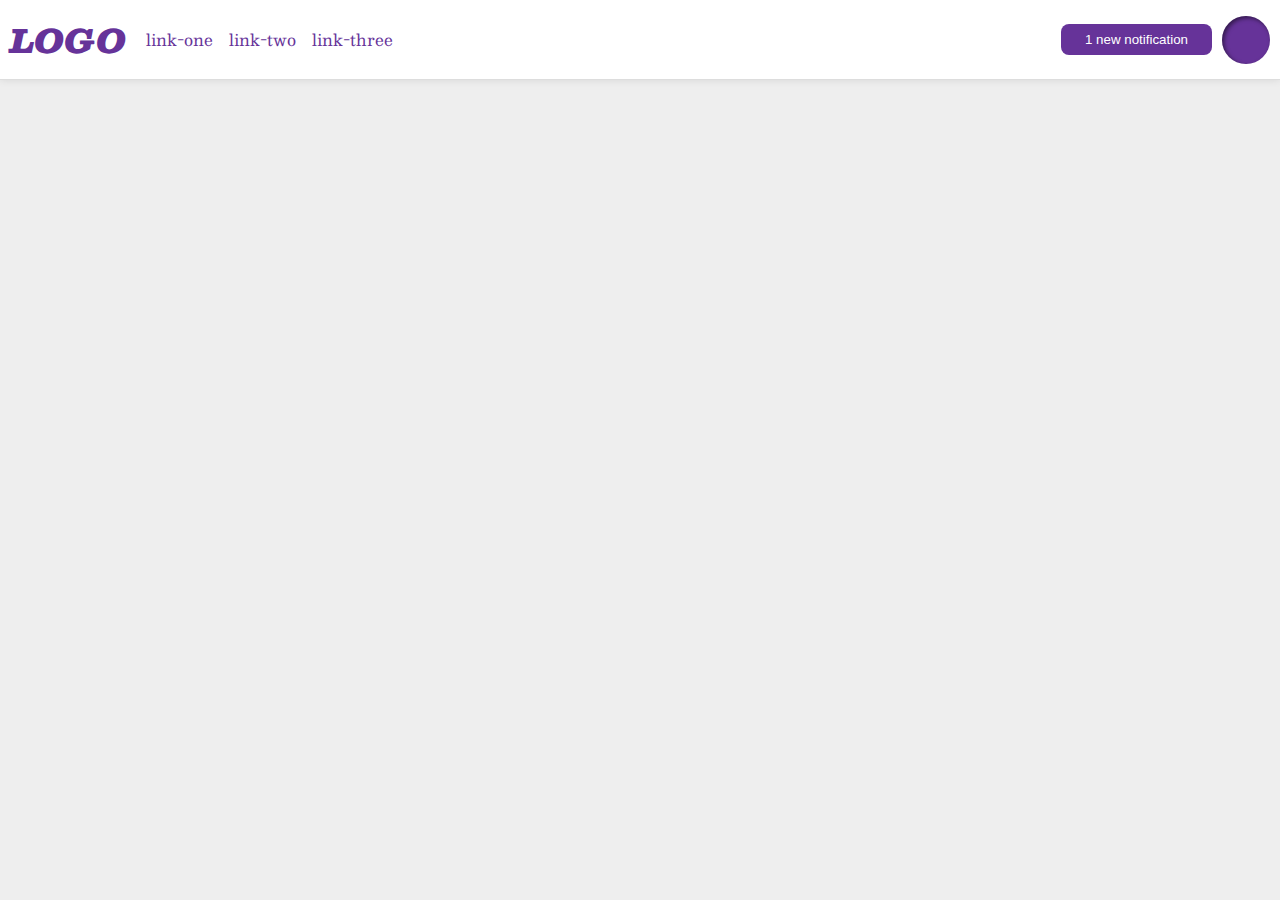
<file: flex/03-flex-header-2/index.html>
<!DOCTYPE html>
<html lang="en">
  <head>
    <meta charset="UTF-8">
    <meta http-equiv="X-UA-Compatible" content="IE=edge">
    <meta name="viewport" content="width=device-width, initial-scale=1.0">
    <title>Flex Header 2</title>
    <link rel="stylesheet" href="style.css">
  </head>
  <body>
    <div class="header">
      <div class="left">
        <div class="logo">
        LOGO
      </div>
      <ul class="links">
        <li><a href="google.com">link-one</a></li>
        <li><a href="google.com">link-two</a></li>
        <li><a href="google.com">link-three</a></li>
      </ul>
      </div>
      
      <div class="right">
        <button class="notifications">
          1 new notification
        </button>
        <div class="profile-image"></div>
      </div>
      
    </div>
  </body>
</html>
</file>
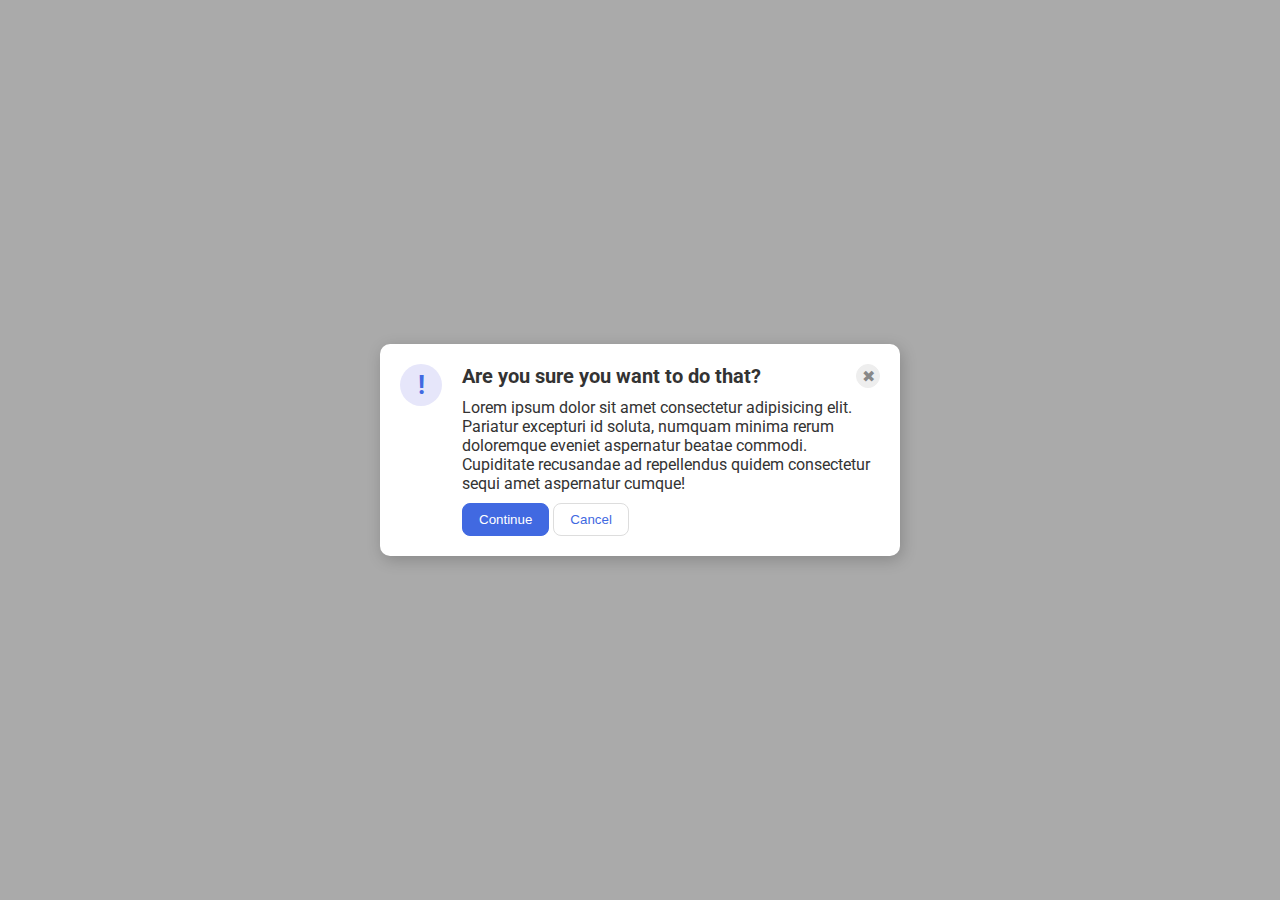
<file: flex/05-flex-modal/index.html>
<!DOCTYPE html>
<html lang="en">
  <head>
    <meta charset="UTF-8">
    <meta http-equiv="X-UA-Compatible" content="IE=edge">
    <meta name="viewport" content="width=device-width, initial-scale=1.0">
    <link rel="stylesheet" href="style.css">
    <title>Modal</title>
  </head>
  <body>
    <div class="modal">
      <div class="icon">!</div>
      <div class="rest">
        <div class="exit">
          <div class="header">Are you sure you want to do that?</div>
          <button class="close-button">✖</button>
        </div>
        
        <div class="text">Lorem ipsum dolor sit amet consectetur adipisicing elit. Pariatur excepturi id soluta, numquam minima rerum doloremque eveniet aspernatur beatae commodi. Cupiditate recusandae ad repellendus quidem consectetur sequi amet aspernatur cumque!</div>
        <button class="continue">Continue</button>
        <button class="cancel">Cancel</button>
      </div>
      
    </div>
  </body>
</html>
</file>
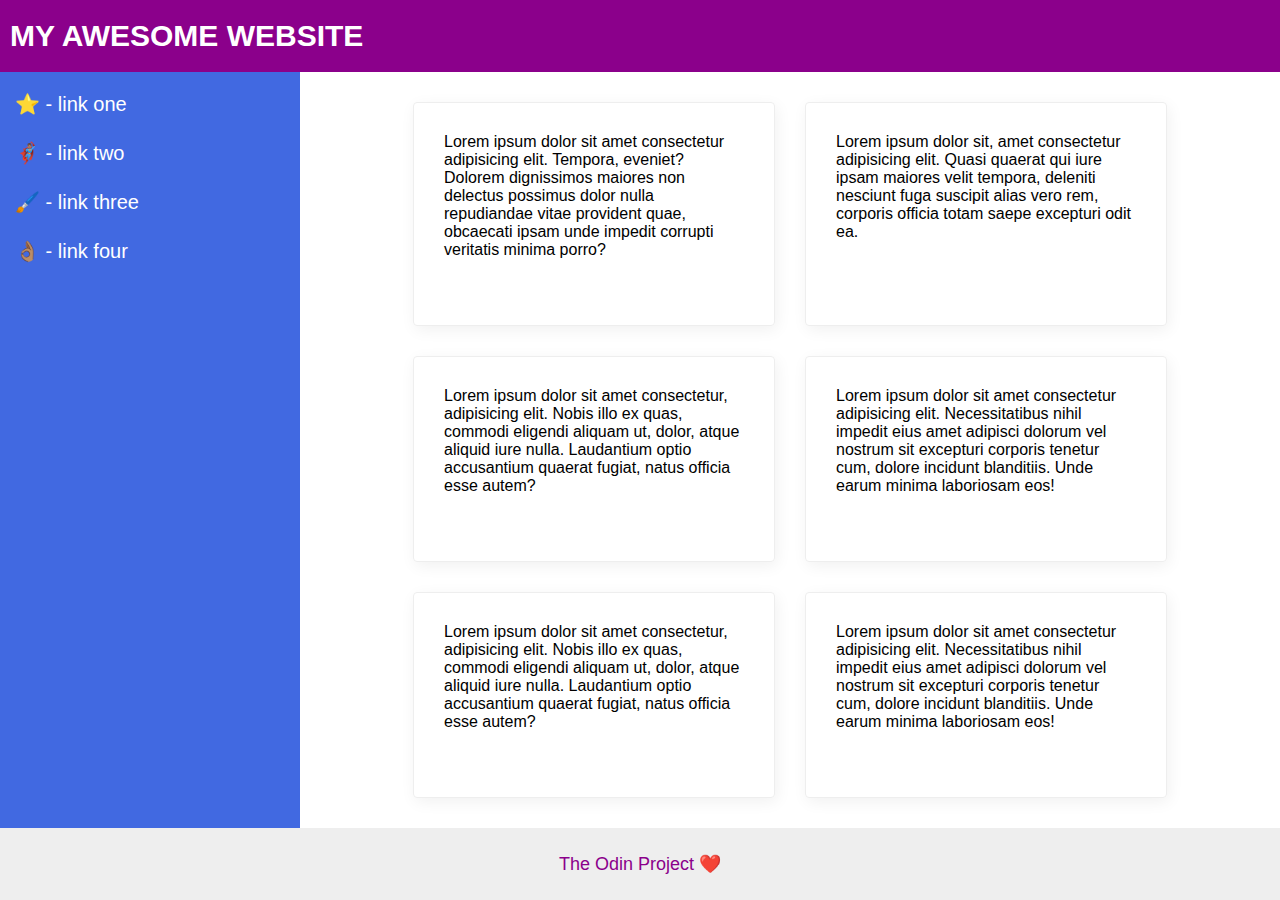
<file: flex/07-flex-layout-2/index.html>
<!DOCTYPE html>
<html lang="en">
  <head>
    <meta charset="UTF-8">
    <meta http-equiv="X-UA-Compatible" content="IE=edge">
    <meta name="viewport" content="width=device-width, initial-scale=1.0">
    <title>The Holy Grail</title>
    <link rel="stylesheet" href="style.css">
  </head>
  <body class="body">
    <div class="header">
      MY AWESOME WEBSITE
    </div>
    
    <div class="middle">
      <div class="sidebar">
        <ul>
          <li><a href="#">⭐ - link one</a></li>
          <li><a href="#">🦸🏽‍♂️ - link two</a></li>
          <li><a href="#">🖌️ - link three</a></li>
          <li><a href="#">👌🏽 - link four</a></li>
        </ul>
      </div>
      
      <div class="cards">
        <div class="card">Lorem ipsum dolor sit amet consectetur adipisicing elit. Tempora, eveniet? Dolorem dignissimos maiores non delectus possimus dolor nulla repudiandae vitae provident quae, obcaecati ipsam unde impedit corrupti veritatis minima porro?</div>
        <div class="card">Lorem ipsum dolor sit, amet consectetur adipisicing elit. Quasi quaerat qui iure ipsam maiores velit tempora, deleniti nesciunt fuga suscipit alias vero rem, corporis officia totam saepe excepturi odit ea.</div>
        <div class="card">Lorem ipsum dolor sit amet consectetur, adipisicing elit. Nobis illo ex quas, commodi eligendi aliquam ut, dolor, atque aliquid iure nulla. Laudantium optio accusantium quaerat fugiat, natus officia esse autem?</div>
        <div class="card">Lorem ipsum dolor sit amet consectetur adipisicing elit. Necessitatibus nihil impedit eius amet adipisci dolorum vel nostrum sit excepturi corporis tenetur cum, dolore incidunt blanditiis. Unde earum minima laboriosam eos!</div>
        <div class="card">Lorem ipsum dolor sit amet consectetur, adipisicing elit. Nobis illo ex quas, commodi eligendi aliquam ut, dolor, atque aliquid iure nulla. Laudantium optio accusantium quaerat fugiat, natus officia esse autem?</div>
        <div class="card">Lorem ipsum dolor sit amet consectetur adipisicing elit. Necessitatibus nihil impedit eius amet adipisci dolorum vel nostrum sit excepturi corporis tenetur cum, dolore incidunt blanditiis. Unde earum minima laboriosam eos!</div>
      </div>
      
      
    </div>
    
    
    <div class="footer">
      The Odin Project ❤️
    </div>
  </body>
</html>
</file>
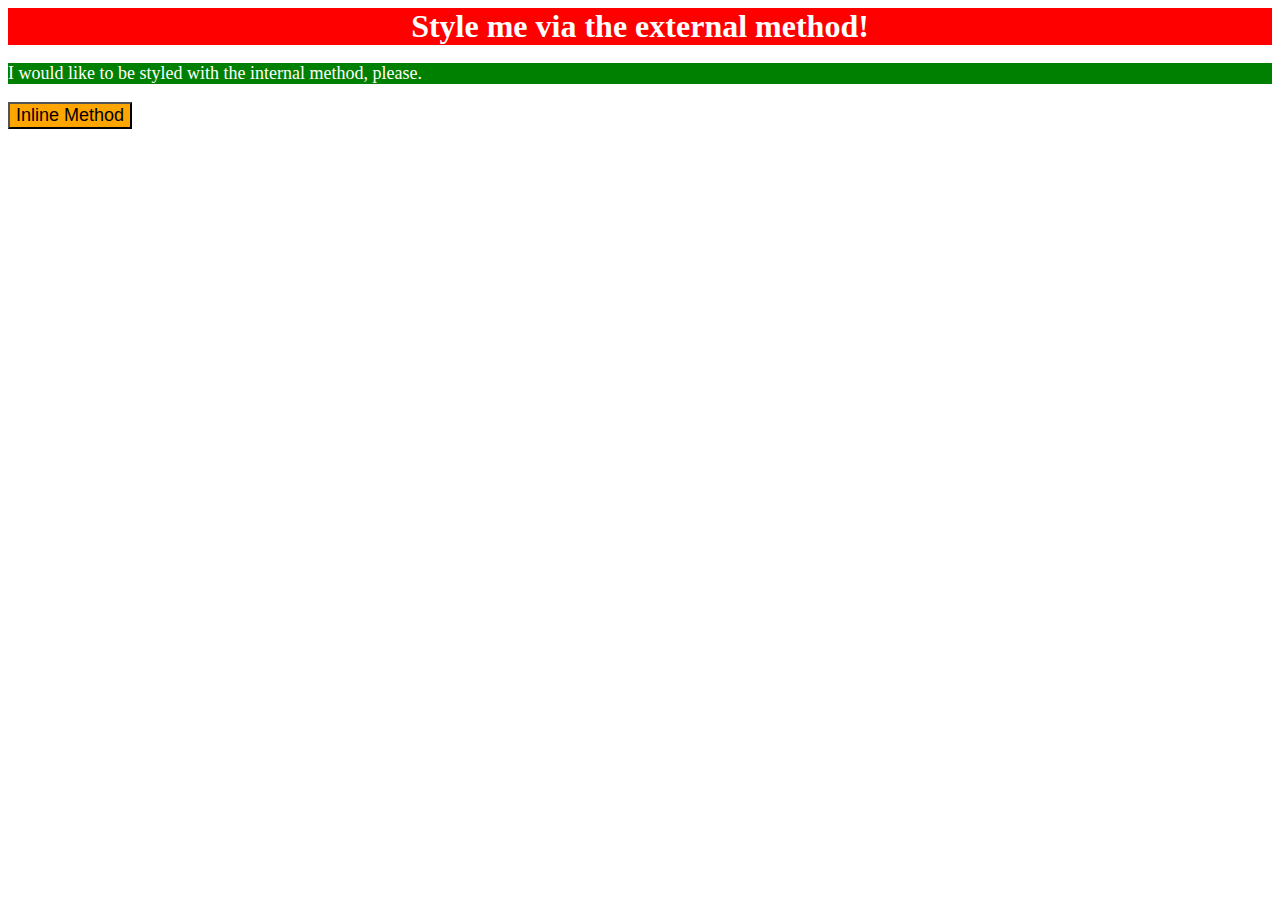
<file: foundations/01-css-methods/index.html>
<!DOCTYPE html>
<html lang="en">
  <head>
    <meta charset="UTF-8">
    <meta http-equiv="X-UA-Compatible" content="IE=edge">
    <meta name="viewport" content="width=device-width, initial-scale=1.0">
    <title>Methods for Adding CSS</title>
    <link rel="stylesheet" href="styles.css">
    <style>
      p{
        background-color: green;
        color: white;
        font-size: 18px;
      }
    </style>
  </head>
  <body>
    <div>Style me via the external method!</div>
    <p>I would like to be styled with the internal method, please.</p>
    <button style="background-color: orange; font-size: 18px;">Inline Method</button>
  </body>
</html>
</file>
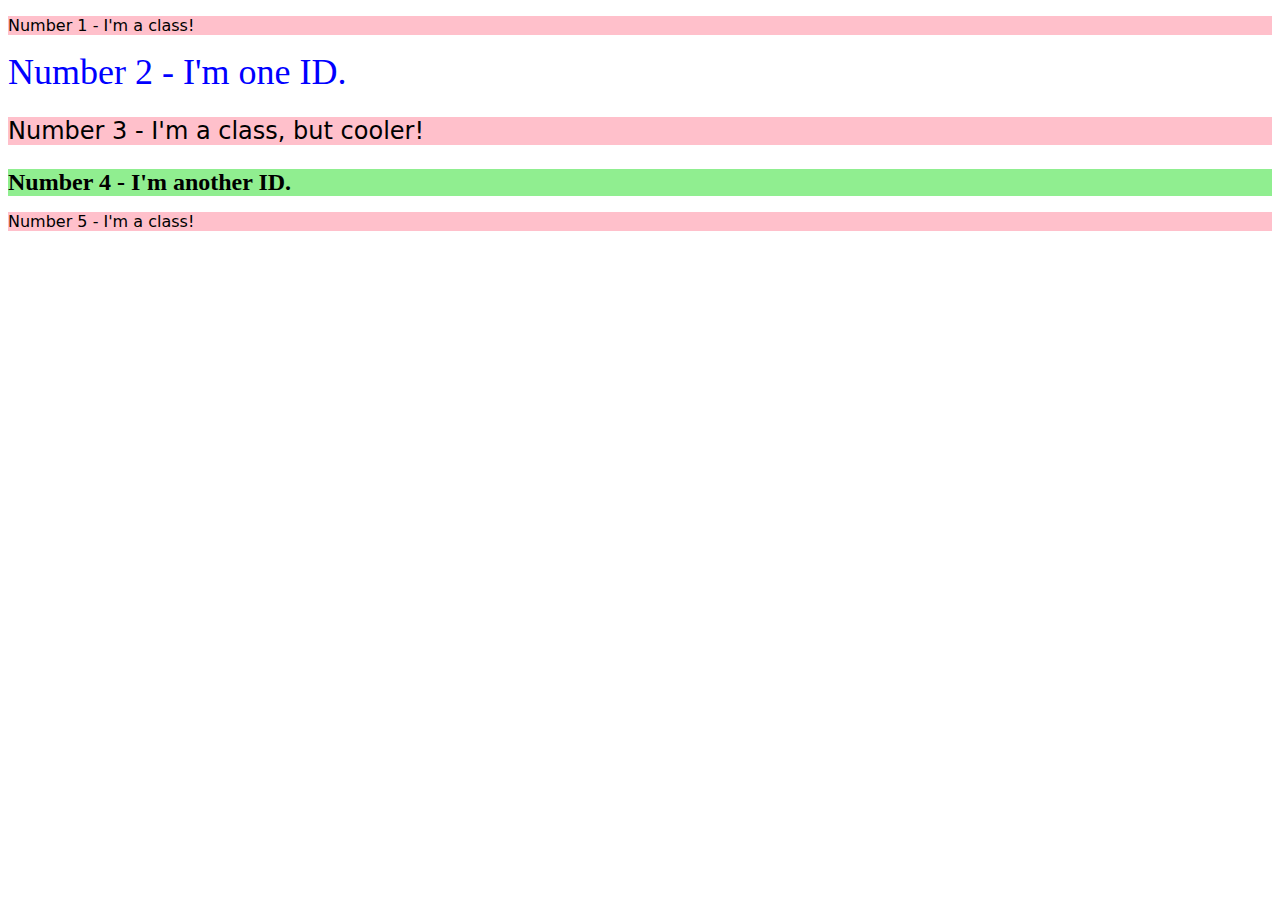
<file: foundations/02-class-id-selectors/index.html>
<!DOCTYPE html>
<html lang="en">
  <head>
    <meta charset="UTF-8">
    <meta http-equiv="X-UA-Compatible" content="IE=edge">
    <meta name="viewport" content="width=device-width, initial-scale=1.0">
    <title>Class and ID Selectors</title>
    <link rel="stylesheet" href="style.css">
  </head>
  <body>
    <p class="odd">Number 1 - I'm a class!</p>
    <div id="id1">Number 2 - I'm one ID.</div>
    <p class="odd cooler">Number 3 - I'm a class, but cooler!</p>
    <div id="id2">Number 4 - I'm another ID.</div>
    <p class="odd">Number 5 - I'm a class!</p>
  </body>
</html>
</file>
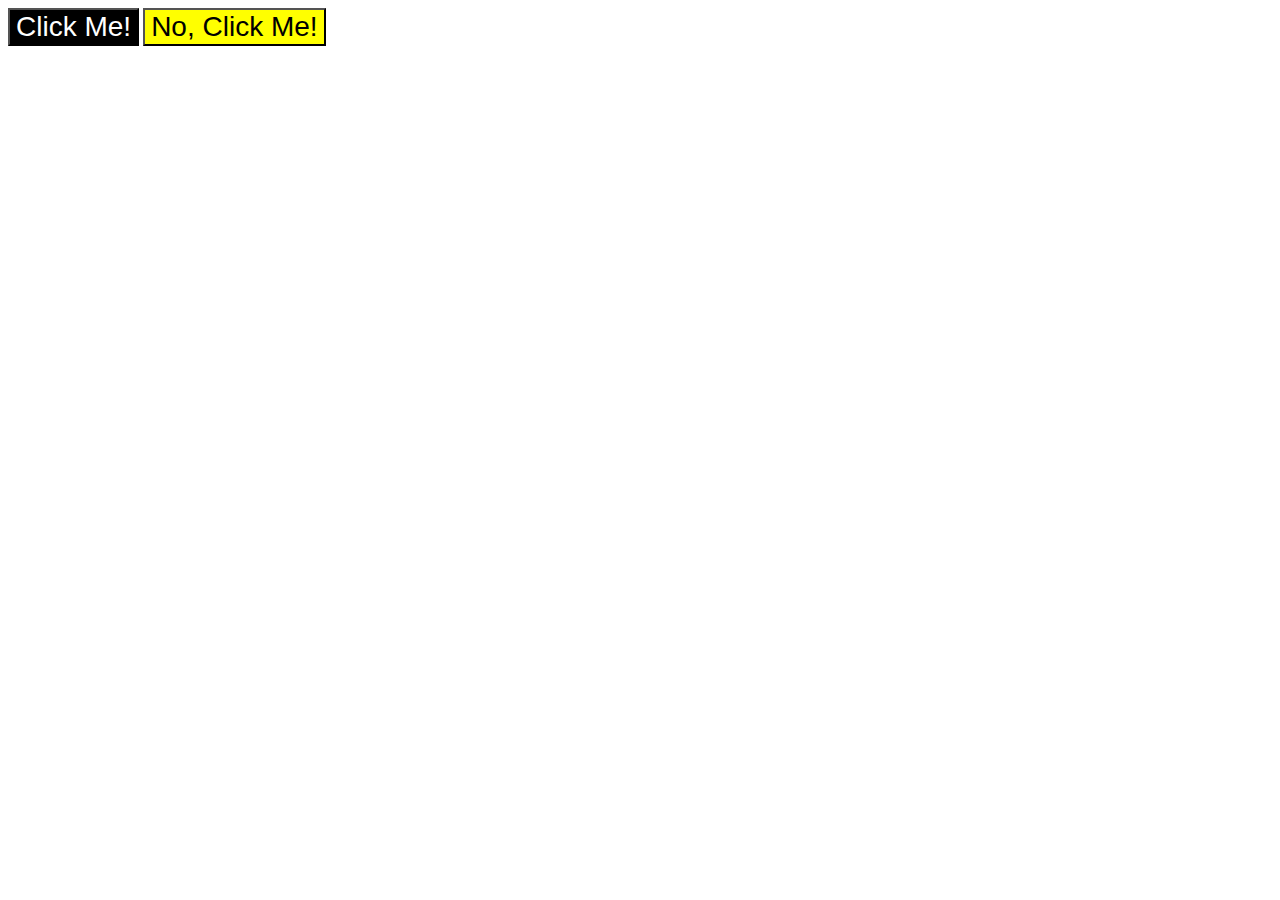
<file: foundations/03-grouping-selectors/index.html>
<!DOCTYPE html>
<html lang="en">
  <head>
    <meta charset="UTF-8">
    <meta http-equiv="X-UA-Compatible" content="IE=edge">
    <meta name="viewport" content="width=device-width, initial-scale=1.0">
    <title>Grouping Selectors</title>
    <link rel="stylesheet" href="style.css">
  </head>
  <body>
    <button class="button1">Click Me!</button>
    <button class="button2">No, Click Me!</button>
  </body>
</html>
</file>
<file: flex/03-flex-header-2/style.css>
/* this is some magical font-importing.  
you'll learn about it later. */
@import url('https://fonts.googleapis.com/css2?family=Besley:ital,wght@0,400;1,900&display=swap');

body {
  margin: 0;
  background: #eee;
  font-family: Besley, serif;
}

.header {
  padding: 10px;
  background: white;
  border-bottom: 1px solid #ddd;
  box-shadow: 0 0 8px rgba(0,0,0,.1);
  display: flex;
  align-items: center;
  justify-content: space-between;
}

.right,.left{
  display: flex;
  align-items: center;
  gap: 10px;
}

.profile-image {
  background: rebeccapurple;
  box-shadow: inset 2px 2px 4px rgba(0,0,0,.5);
  border-radius: 50%;
  width: 48px;
  height: 48px;
}

.logo {
  color: rebeccapurple;
  font-size: 32px;
  font-weight: 900;
  font-style: italic;
  margin-right: 10px;
}

button {
  border: none;
  border-radius: 8px;
  background: rebeccapurple;
  color: white;
  padding: 8px 24px;
}

a {
  /* this removes the line under our links */
  text-decoration: none;
  color: rebeccapurple;
}

ul {
  list-style-type: none;
  display: flex;
  align-items: center;
  gap: 16px;
  padding: 0;
}
</file>
<file: flex/05-flex-modal/style.css>
@import url('https://fonts.googleapis.com/css2?family=Roboto:wght@400;700&display=swap');

html, body {
  height: 100%;
}

body {
  font-family: Roboto, sans-serif;
  margin: 0;
  background: #aaa;
  color: #333;
  /* I'll give you this one for free lol */
  display: flex;
  align-items: center;
  justify-content: center;
}

.modal {
  background: white;
  width: 480px;
  border-radius: 10px;
  box-shadow: 2px 4px 16px rgba(0,0,0,.2);

  display: flex;
  padding: 20px;
  gap: 20px;
}

.icon {
  color: royalblue;
  font-size: 26px;
  font-weight: 700;
  background: lavender;
  width: 42px;
  height: 42px;
  border-radius: 50%;
  display: flex;
  align-items: center;
  justify-content: center;
  flex: 0 0 auto;
}

.close-button {
  background: #eee;
  border-radius: 50%;
  color: #888;
  font-weight: 400;
  font-size: 16px;
  height: 24px;
  width: 24px;
  display: flex;
  align-items: center;
  justify-content: center;
  border: 1px solid #eee;
  padding: 0;
}

button {
  cursor: pointer;
  padding: 8px 16px;
  border-radius: 8px;
}

button.continue {
  background: royalblue;
  border: 1px solid royalblue;
  color: white;
}

button.cancel {
  background: white;
  border: 1px solid #ddd;
  color: royalblue;
}


.exit{
  display: flex;
  justify-content: space-between;
  align-items: center;
  font-weight: bold;
  font-size: 20px;
}

.text{
  padding: 10px 0;
}
</file>
<file: flex/07-flex-layout-2/style.css>
*{
  text-align: left;
  text-decoration: none;
  list-style-type: none;
}

body {
  font-family: -apple-system, BlinkMacSystemFont, 'Segoe UI', Roboto, Oxygen, Ubuntu, Cantarell, 'Open Sans', 'Helvetica Neue', sans-serif;
  margin: 0;
  min-height: 100vh;
}

.header {
  height: 72px;
  background: darkmagenta;
  color: white;
  font-size: 30px;
  font-weight: bold;
  display: flex;
  justify-content: flex-start;
  padding-left: 10px;
  align-items: center;
}

.footer {
  display: flex;
  align-items: center;
  justify-content: center;
  height: 72px;
  background: #eee;
  color: darkmagenta;
  font-size: 18px;
}

.sidebar {
  width: 300px;
  background: royalblue;
  box-sizing: border-box;
  padding: 0 15px;
  flex-shrink: 0;

}

.card {
  border: 1px solid #eee;
  box-shadow: 2px 4px 16px rgba(0,0,0,.06);
  border-radius: 4px;
}




.body{
  display: flex;
  flex-direction: column;
  justify-content: space-between;
}
.middle{
  flex: auto;
  display: flex;
}
.cards{
  display: flex;
  flex-wrap: wrap;
  gap: 30px;
  justify-content: center;
  padding: 30px;

}
.card{
  width: 300px;
  padding: 30px;
}
ul{
  padding: 0;
  font-size: 20px;
  display: flex;
  flex-direction: column;
  gap: 25px;

}
a{
  color: white;
}
</file>
<file: foundations/01-css-methods/styles.css>
div{
  color: white;
  background-color: red;
  font-size: 32px;
  text-align: center;
  font-weight: bold;
}
</file>
<file: foundations/02-class-id-selectors/style.css>
.odd{
  background-color: pink;
  font-family: Verdana, DejaVu Sans ,sans-serif;
}
#id1{
  font-size: 36px;
  color: blue;
}
.odd.cooler{
  font-size: 24px;
}
#id2{
  background-color: lightgreen;
  font-size: 24px;
  font-weight: bold;
}
</file>
<file: foundations/03-grouping-selectors/style.css>
.button1,.button2{
  font-size: 28px;
  font-family: Helvetica,'Times New Roman', sans-serif;
}
.button1{
  background-color: black;
  color: white;
}
.button2{
  background-color: yellow;
}
</file>
